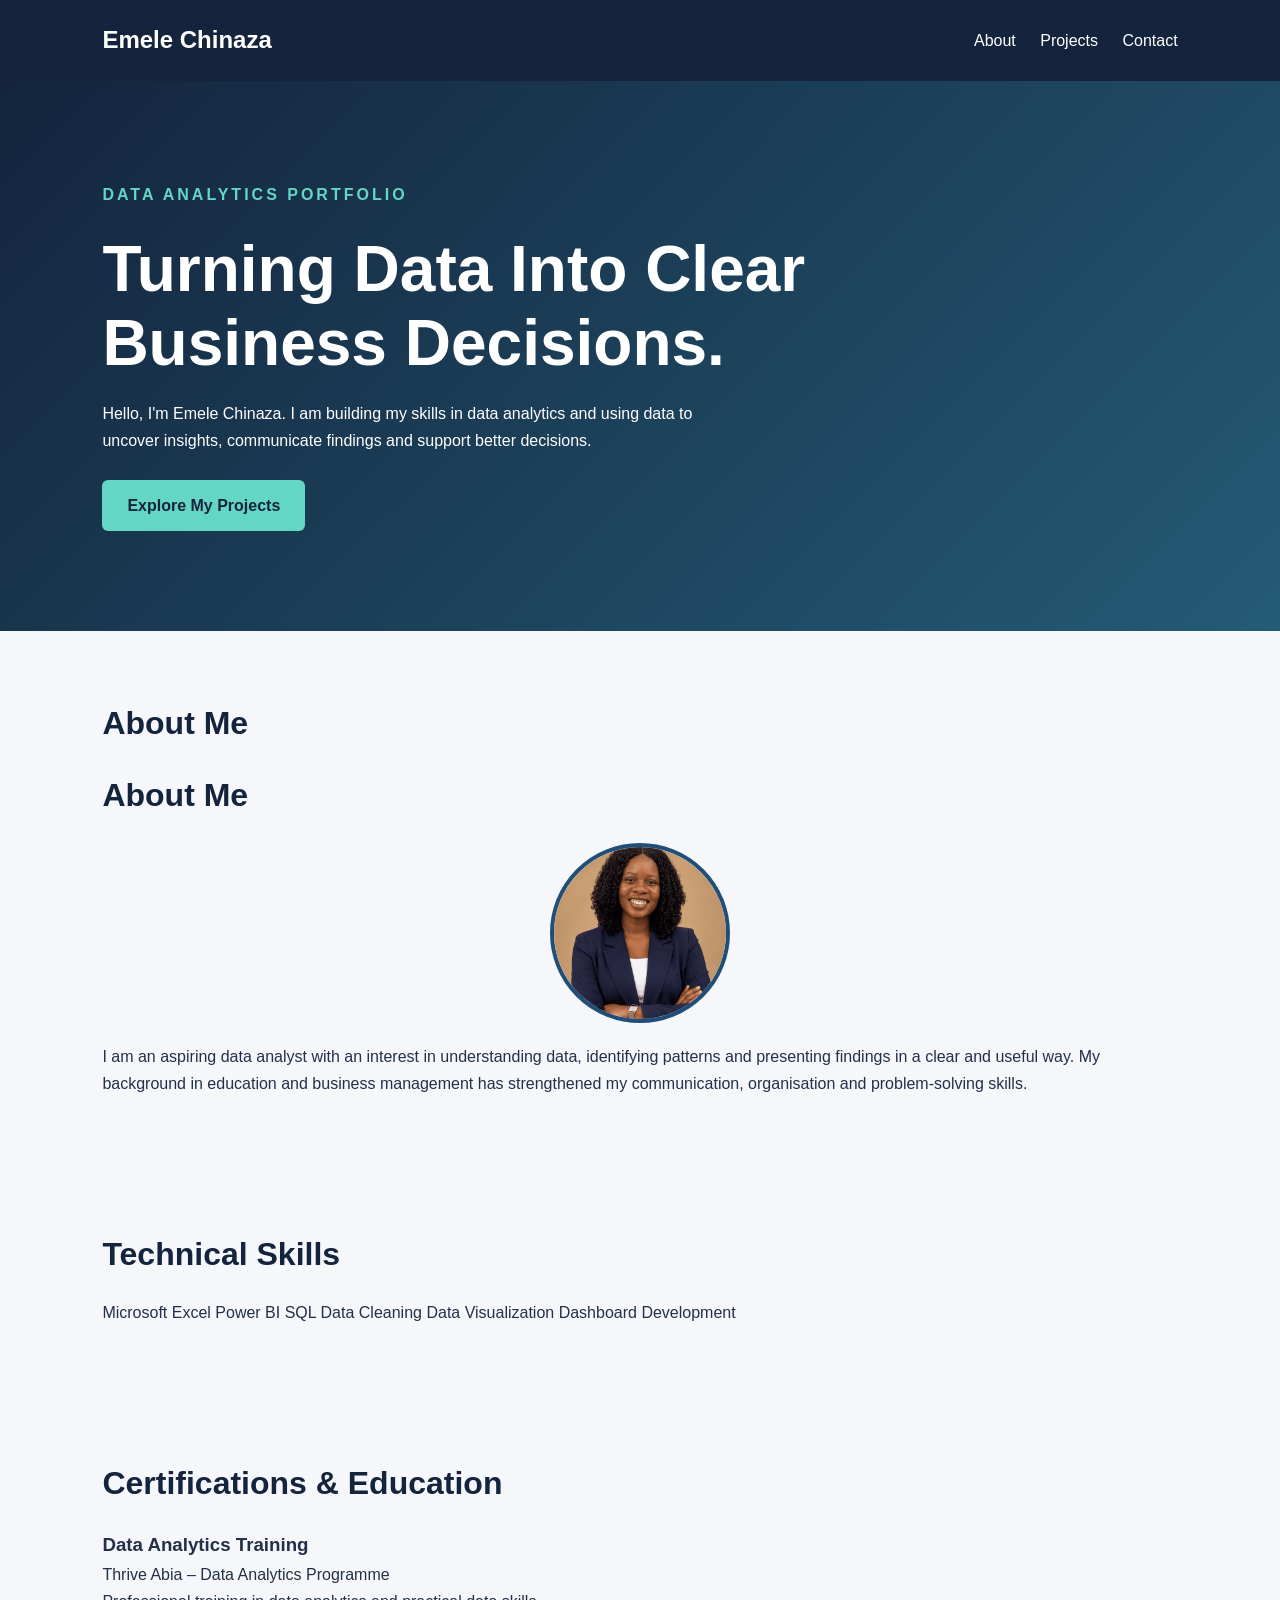
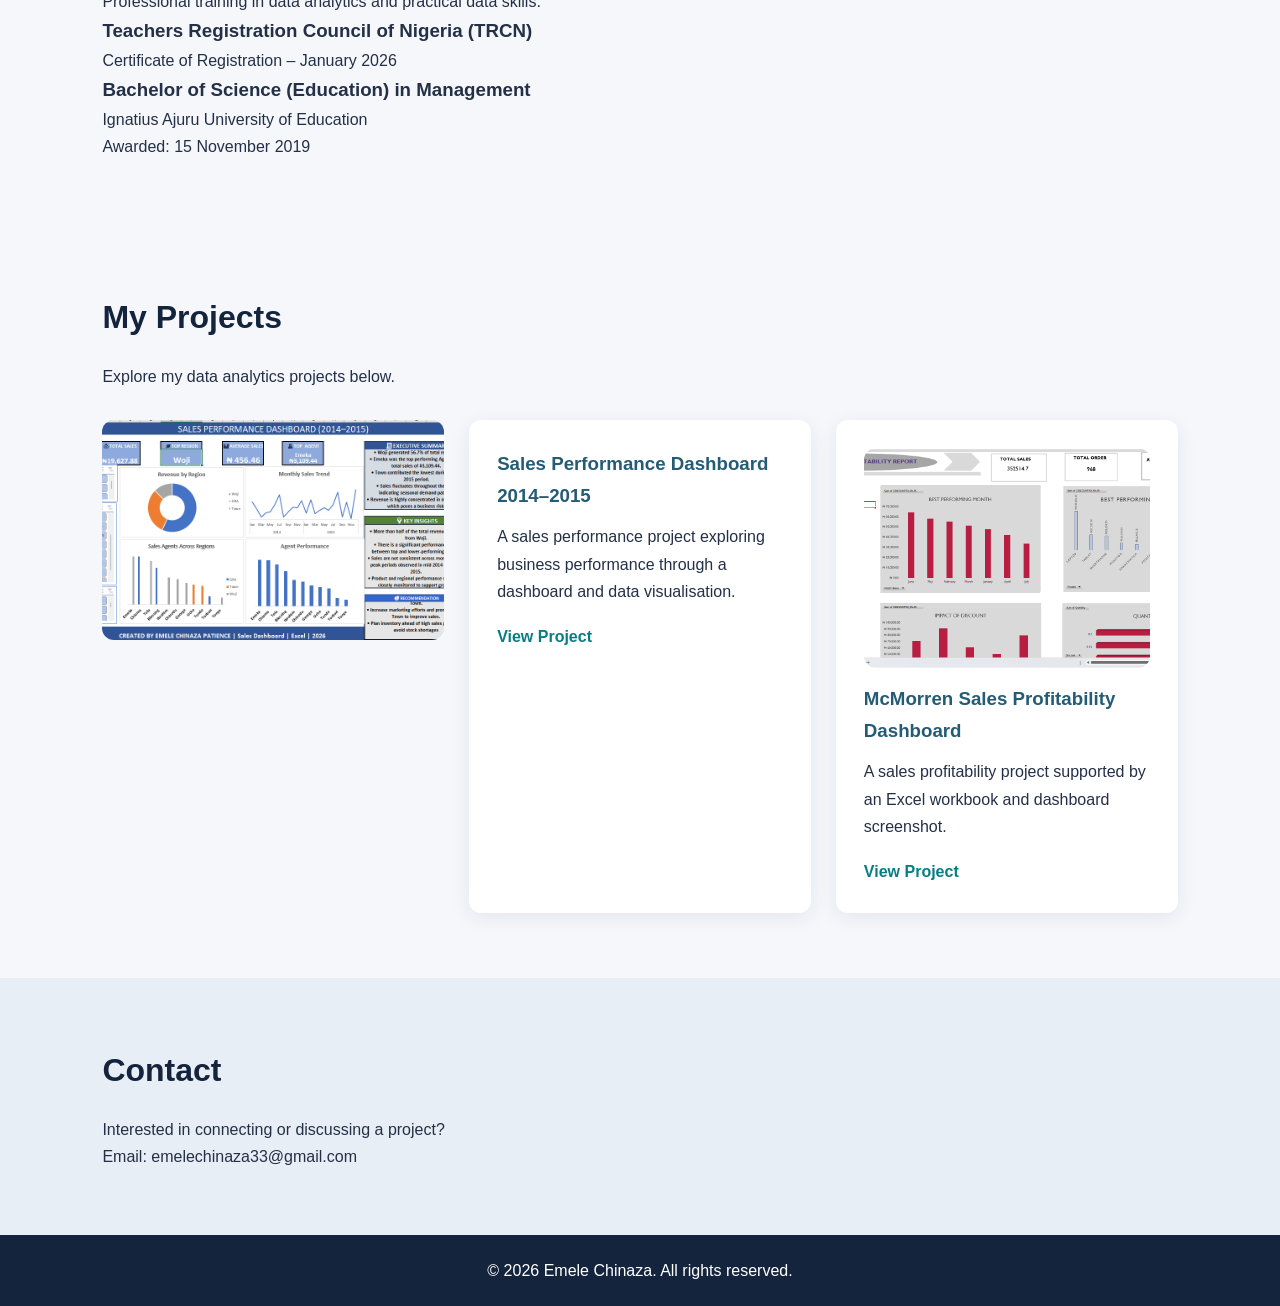
<file: index.html>
<!DOCTYPE html>
<html lang="en">
<head>
  <meta charset="UTF-8">
  <meta name="viewport" content="width=device-width, initial-scale=1.0">
  <title>Emele Chinaza | Data Analytics Portfolio</title>
  <link rel="stylesheet" href="style.css">
</head>
<body>

  <header>
    <nav>
      <h2>Emele Chinaza</h2>
      <div>
        <a href="#about">About</a>
        <a href="#projects">Projects</a>
        <a href="#contact">Contact</a>
      </div>
    </nav>
  </header>

  <main>
    <section class="hero">
      <p class="eyebrow">DATA ANALYTICS PORTFOLIO</p>
      <h1>Turning Data Into Clear Business Decisions.</h1>
      <p>
        Hello, I'm Emele Chinaza. I am building my skills in data
        analytics and using data to uncover insights, communicate
        findings and support better decisions.
      </p>
      <a class="button" href="#projects">Explore My Projects</a>
    </section>

    <section id="about">
      <h2>About Me</h2>
      <h2>About Me</h2>
<img src="file_0000000064b88246875e40f422ceeb57%20(1)%20(1).png" alt="Chinaza Patience Emele" class="profile-photo">
<p>
      <p>
        I am an aspiring data analyst with an interest in understanding
        data, identifying patterns and presenting findings in a clear
        and useful way. My background in education and business
        management has strengthened my communication, organisation
        and problem-solving skills.
      </p>
    </section>
<section id="skills">
    <h2>Technical Skills</h2>
    <div class="skills-container">
        <span>Microsoft Excel</span>
        <span>Power BI</span>
        <span>SQL</span>
        <span>Data Cleaning</span>
        <span>Data Visualization</span>
        <span>Dashboard Development</span>
    </div>
</section>
  <section id="certifications">
    <h2>Certifications & Education</h2>

    <div class="certificate">
        <h3>Data Analytics Training</h3>
        <p>Thrive Abia – Data Analytics Programme</p>
        <p>Professional training in data analytics and practical data skills.</p>
    </div>

    <div class="certificate">
        <h3>Teachers Registration Council of Nigeria (TRCN)</h3>
        <p>Certificate of Registration – January 2026</p>
    </div>

    <div class="certificate">
        <h3>Bachelor of Science (Education) in Management</h3>
        <p>Ignatius Ajuru University of Education</p>
        <p>Awarded: 15 November 2019</p>
    </div>
</section> 
    <section id="projects">
      <h2>My Projects</h2>
      <p>Explore my data analytics projects below.</p>

      <div class="project-grid">
       <img src="Screenshot%202026-07-04%20185608.png" alt="Sales Performance Dashboard" class="project-image">
        <article class="project-card">
          <h3>Sales Performance Dashboard 2014–2015</h3>
          <p>
            A sales performance project exploring business performance
            through a dashboard and data visualisation.
          </p>
          <a href="project-sales-performance.html">View Project</a>
        </article>

        <article class="project-card">
          <img src="Screenshot%202026-04-20%20065625.png" alt="MCMORREN Sales Profitability Dashboard" class="project-image">
          <h3>McMorren Sales Profitability Dashboard</h3>
          <p>
            A sales profitability project supported by an Excel workbook
            and dashboard screenshot.
          </p>
          <a href="project-McMorren.html">View Project</a>
        </article>
      </div>
    </section>

    <section id="contact">
      <h2>Contact</h2>
      <p>Interested in connecting or discussing a project?</p>
      <p>Email: emelechinaza33@gmail.com</p>
    </section>
  </main>

  <footer>
    <p>&copy; 2026 Emele Chinaza. All rights reserved.</p>
  </footer>

</body>
</html>
</file>
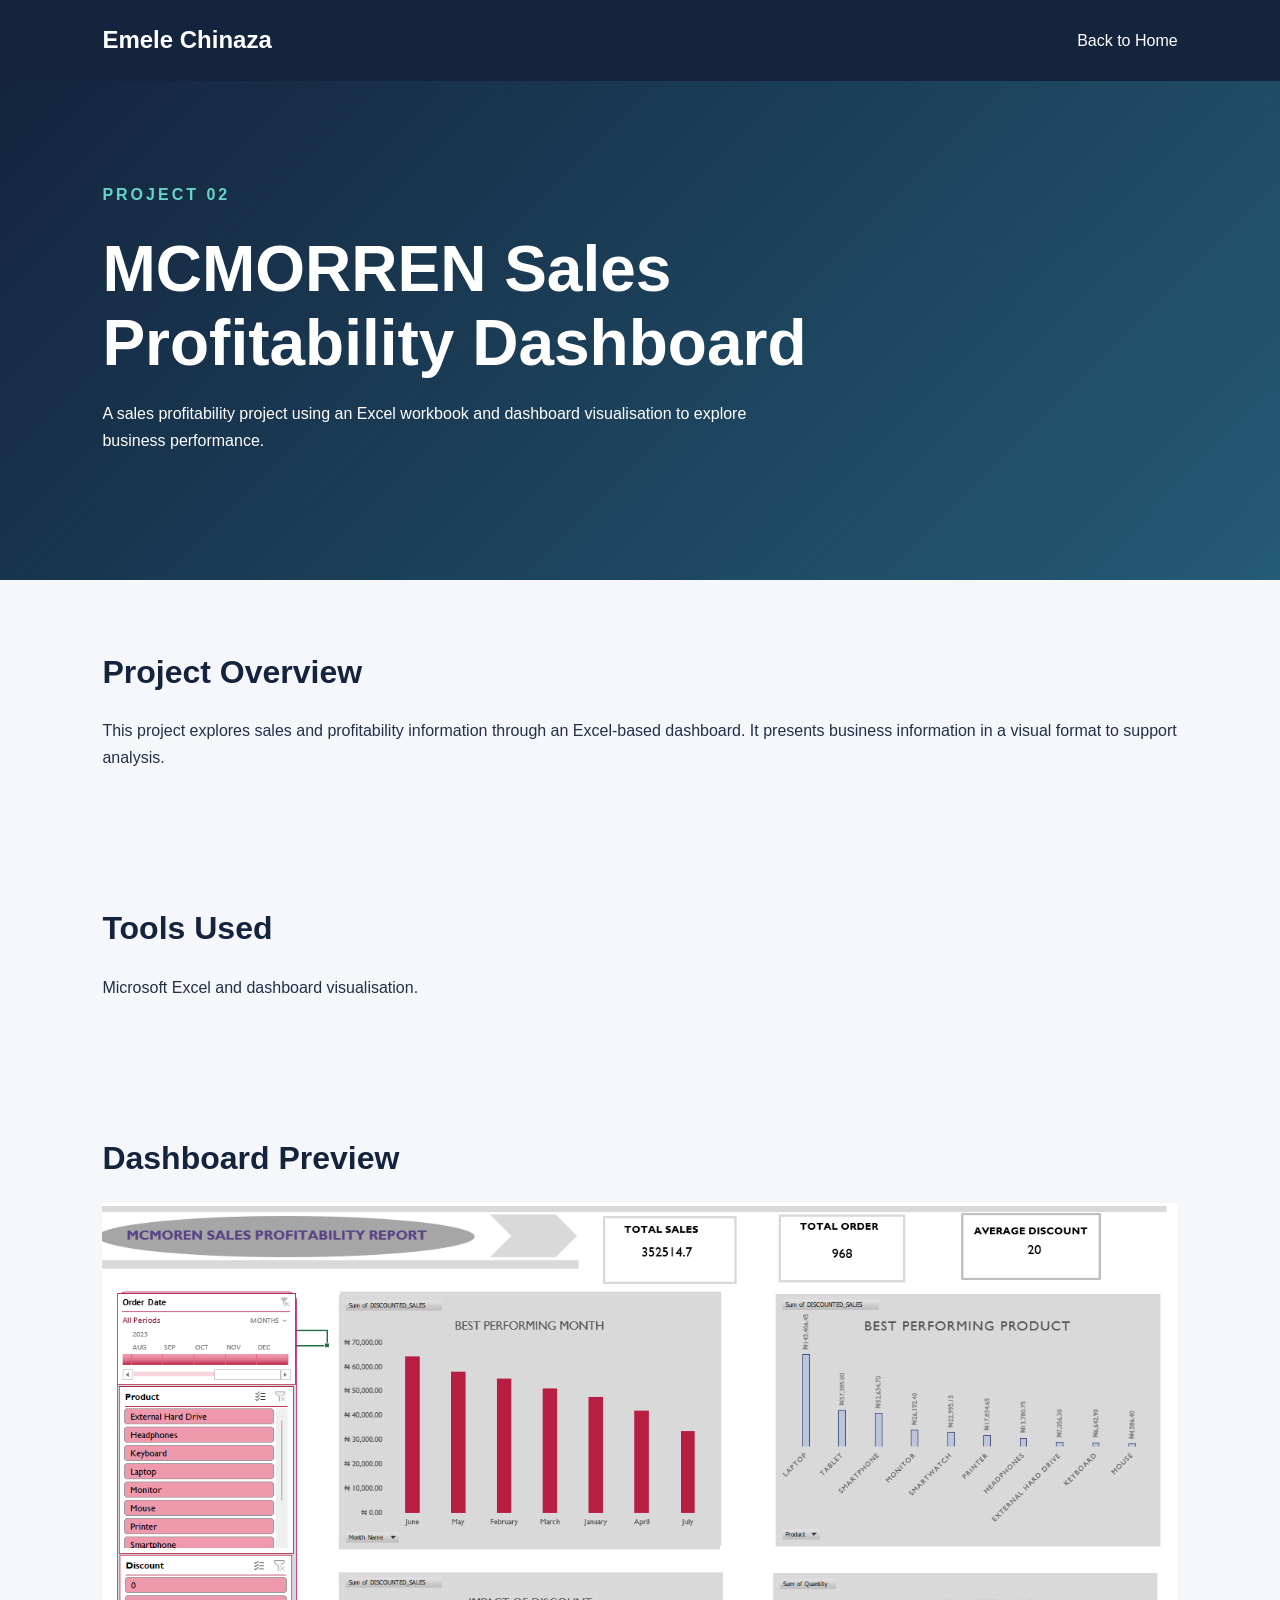
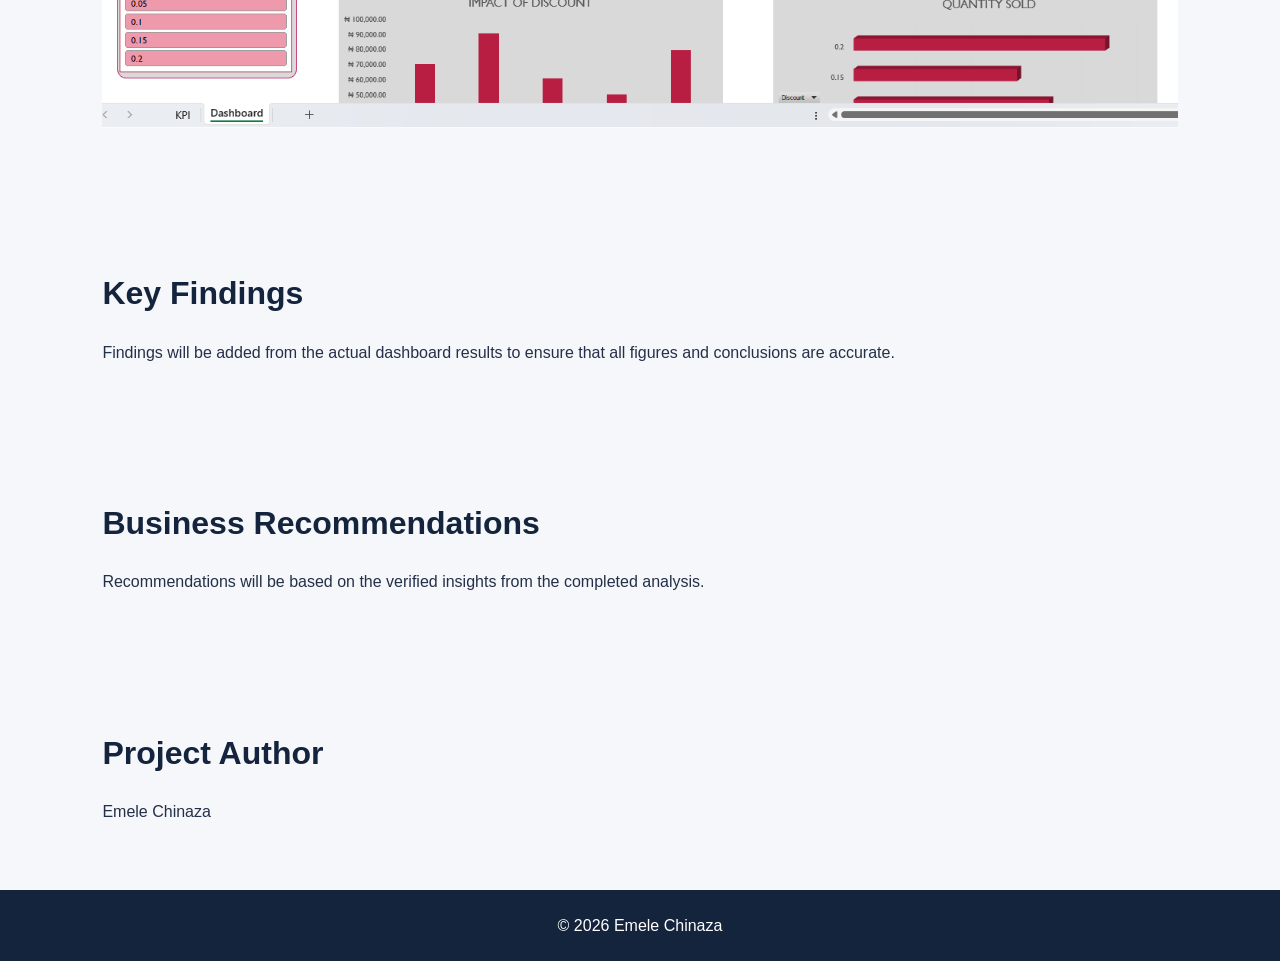
<file: project-mcmorren.html>
<!DOCTYPE html>
<html lang="en">
<head>
  <meta charset="UTF-8">
  <meta name="viewport" content="width=device-width, initial-scale=1.0">
  <title>MCMORREN Sales Profitability Dashboard | Emele Chinaza</title>
  <link rel="stylesheet" href="style.css">
</head>
<body>

  <header>
    <nav>
      <h2>Emele Chinaza</h2>
      <a href="index.html">Back to Home</a>
    </nav>
  </header>

  <main>
    <section class="hero">
      <p class="eyebrow">PROJECT 02</p>
      <h1>MCMORREN Sales Profitability Dashboard</h1>
      <p>
        A sales profitability project using an Excel workbook
        and dashboard visualisation to explore business performance.
      </p>
    </section>

    <section>
      <h2>Project Overview</h2>
      <p>
        This project explores sales and profitability information
        through an Excel-based dashboard. It presents business
        information in a visual format to support analysis.
      </p>
    </section>

    <section>
      <h2>Tools Used</h2>
      <p>Microsoft Excel and dashboard visualisation.</p>
    </section>

    <section>
      <h2>Dashboard Preview</h2>
      <p>
        <img src="Screenshot 2026-04-20 065625.png" alt="MCMORREN Sales Profitability Dashboard" width="100%">
      </p>
    </section>

    <section>
      <h2>Key Findings</h2>
      <p>
        Findings will be added from the actual dashboard results
        to ensure that all figures and conclusions are accurate.
      </p>
    </section>

    <section>
      <h2>Business Recommendations</h2>
      <p>
        Recommendations will be based on the verified insights
        from the completed analysis.
      </p>
    </section>

    <section>
      <h2>Project Author</h2>
      <p>Emele Chinaza</p>
    </section>
  </main>

  <footer>
    <p>&copy; 2026 Emele Chinaza</p>
  </footer>

</body>
</html>
</file>
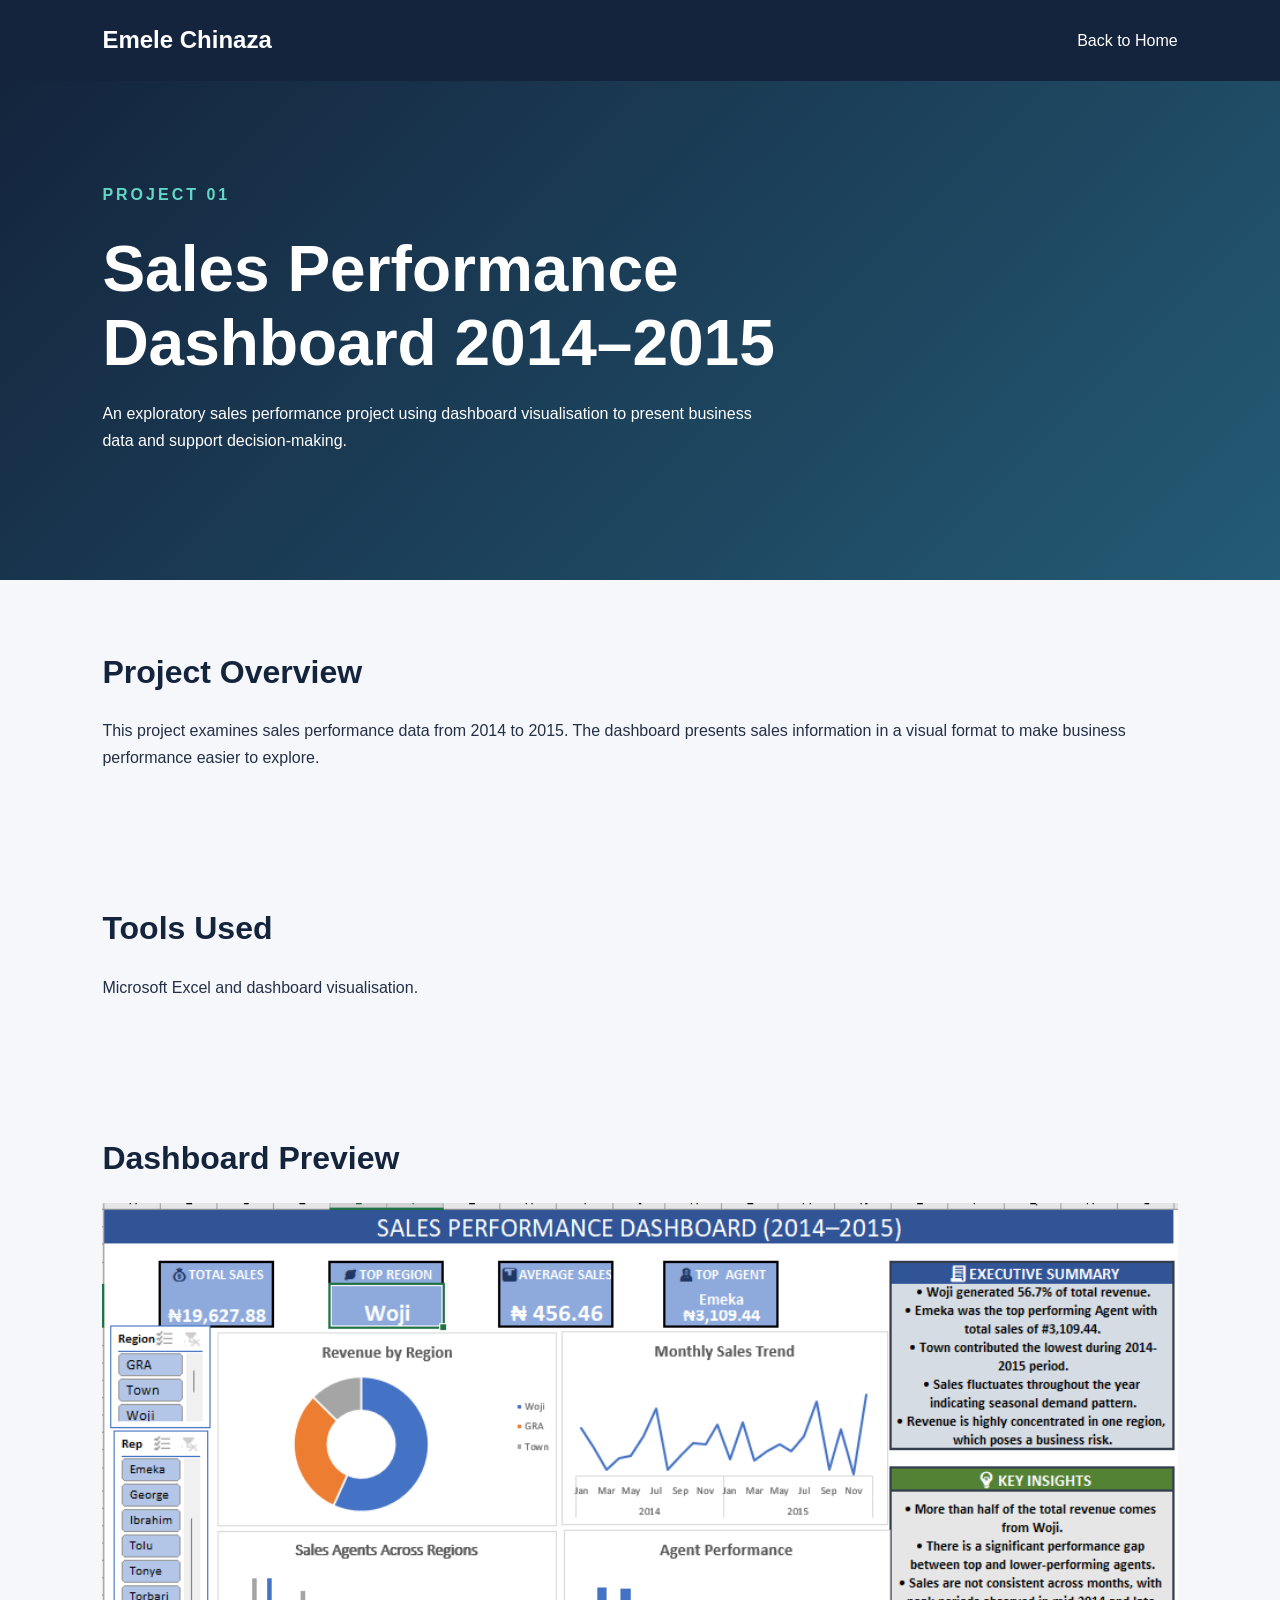
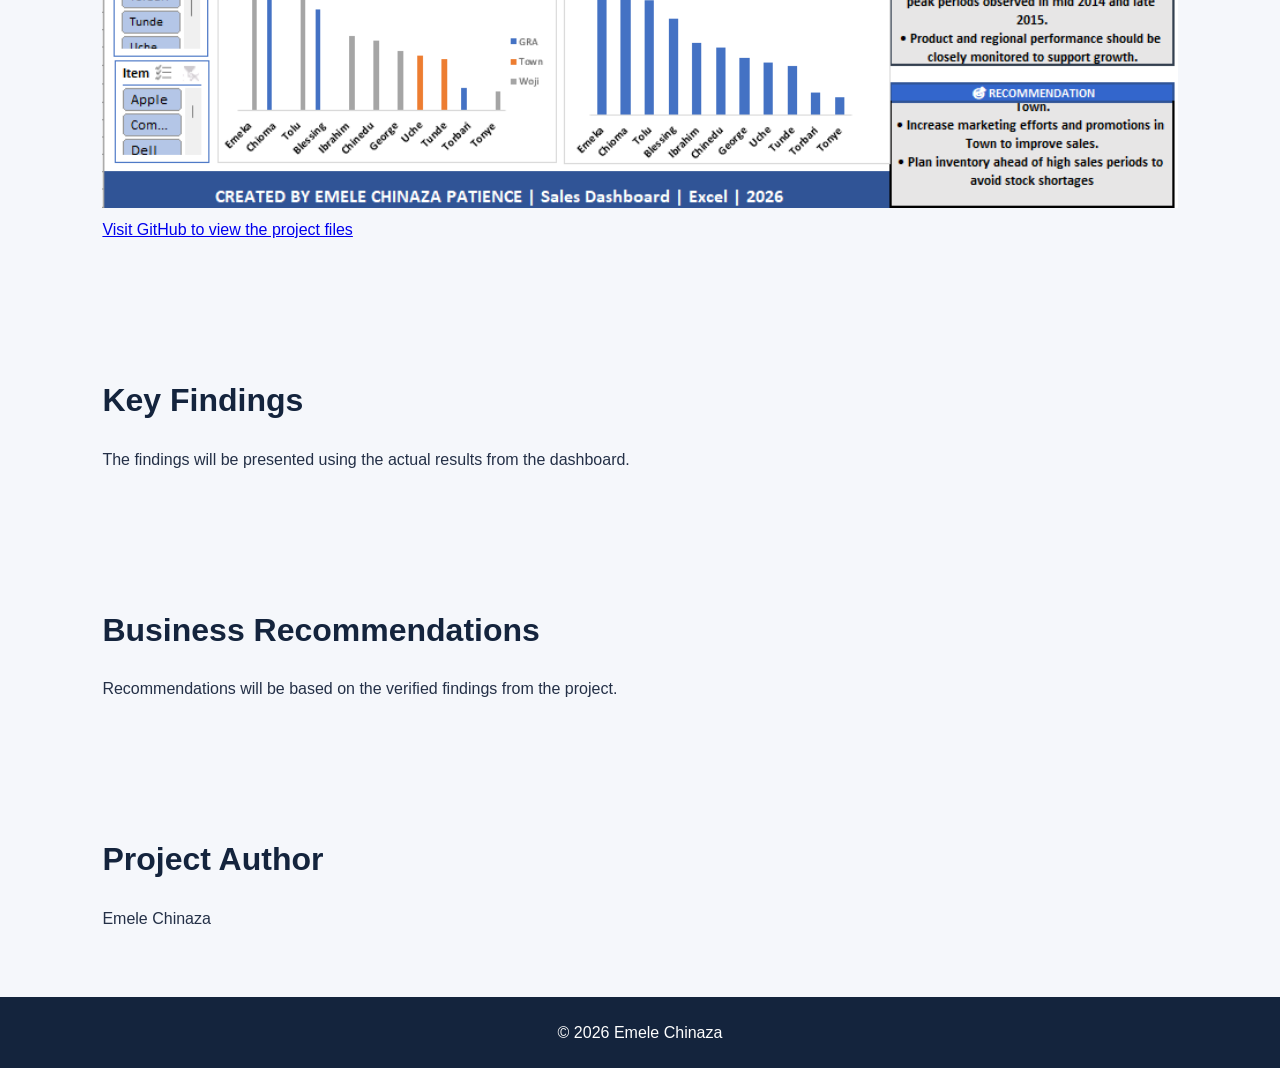
<file: project-sales-performance.html>
<!DOCTYPE html>
<html lang="en">
<head>
  <meta charset="UTF-8">
  <meta name="viewport" content="width=device-width, initial-scale=1.0">
  <title>Sales Performance Dashboard | Emele Chinaza</title>
  <link rel="stylesheet" href="style.css">
</head>
<body>

  <header>
    <nav>
      <h2>Emele Chinaza</h2>
      <a href="index.html">Back to Home</a>
    </nav>
  </header>

  <main>
    <section class="hero">
      <p class="eyebrow">PROJECT 01</p>
      <h1>Sales Performance Dashboard 2014–2015</h1>
      <p>
        An exploratory sales performance project using dashboard
        visualisation to present business data and support decision-making.
      </p>
    </section>

    <section>
      <h2>Project Overview</h2>
      <p>
        This project examines sales performance data from 2014 to 2015.
        The dashboard presents sales information in a visual format
        to make business performance easier to explore.
      </p>
    </section>

    <section>
      <h2>Tools Used</h2>
      <p>Microsoft Excel and dashboard visualisation.</p>
    </section>

    <section>
      <h2>Dashboard Preview</h2>
      <p>
        <img src="Screenshot 2026-07-04 185608.png" alt="Sales Performance Dashboard" width="100%">
      </p>
      <p>
        <a href="https://github.com/">Visit GitHub to view the project files</a>
      </p>
    </section>

    <section>
      <h2>Key Findings</h2>
      <p>
        The findings will be presented using the actual results
        from the dashboard.
      </p>
    </section>

    <section>
      <h2>Business Recommendations</h2>
      <p>
        Recommendations will be based on the verified findings
        from the project.
      </p>
    </section>

    <section>
      <h2>Project Author</h2>
      <p>Emele Chinaza</p>
    </section>
  </main>

  <footer>
    <p>&copy; 2026 Emele Chinaza</p>
  </footer>

</body>
</html>
</file>
<file: style.css>
* {
  margin: 0;
  padding: 0;
  box-sizing: border-box;
}

html {
  scroll-behavior: smooth;
}

body {
  font-family: Arial, sans-serif;
  background: #f5f7fb;
  color: #243047;
  line-height: 1.7;
}

header {
  background: #14243d;
  color: white;
  padding: 20px 8%;
}

nav {
  display: flex;
  justify-content: space-between;
  align-items: center;
  flex-wrap: wrap;
  gap: 15px;
}

nav h2 {
  color: #ffffff;
}

nav a {
  color: white;
  text-decoration: none;
  margin-left: 20px;
}

nav a:hover {
  color: #63d6c5;
}

.hero {
  background: linear-gradient(135deg, #14243d, #245b75);
  color: white;
  padding: 100px 8%;
}

.hero h1 {
  font-size: clamp(2.2rem, 5vw, 4rem);
  max-width: 750px;
  line-height: 1.15;
  margin: 20px 0;
}

.hero p {
  max-width: 650px;
  margin-bottom: 25px;
}

.eyebrow {
  color: #63d6c5;
  letter-spacing: 3px;
  font-weight: bold;
}

.button {
  display: inline-block;
  background: #63d6c5;
  color: #14243d;
  padding: 12px 25px;
  border-radius: 6px;
  text-decoration: none;
  font-weight: bold;
}

section:not(.hero) {
  padding: 65px 8%;
}

section h2 {
  color: #14243d;
  font-size: 2rem;
  margin-bottom: 18px;
}

.project-grid {
  display: grid;
  grid-template-columns: repeat(auto-fit, minmax(250px, 1fr));
  gap: 25px;
  margin-top: 30px;
}

.project-card {
  background: white;
  padding: 28px;
  border-radius: 12px;
  box-shadow: 0 5px 20px rgba(20, 36, 61, 0.08);
}

.project-card h3 {
  color: #245b75;
  margin-bottom: 12px;
}

.project-card p {
  margin-bottom: 18px;
}

.project-card a {
  color: #087e83;
  font-weight: bold;
  text-decoration: none;
}

#contact {
  background: #e8eef5;
}

footer {
  background: #14243d;
  color: white;
  text-align: center;
  padding: 22px;
}

@media (max-width: 600px) {
  nav {
    flex-direction: column;
    align-items: flex-start;
  }

  nav a {
    margin: 0 15px 0 0;
  }

  .hero {
    padding: 70px 8%;
  }
}
.project-image {
    width: 100%;
    height: 220px;
    object-fit: cover;
    border-radius: 12px;
    margin-bottom: 15px;
    display: block;
}
.profile-photo {
    width: 180px;
    height: 180px;
    object-fit: cover;
    border-radius: 50%;
    display: block;
    margin: 20px auto;
    border: 4px solid #1f4e79;
}
</file>
